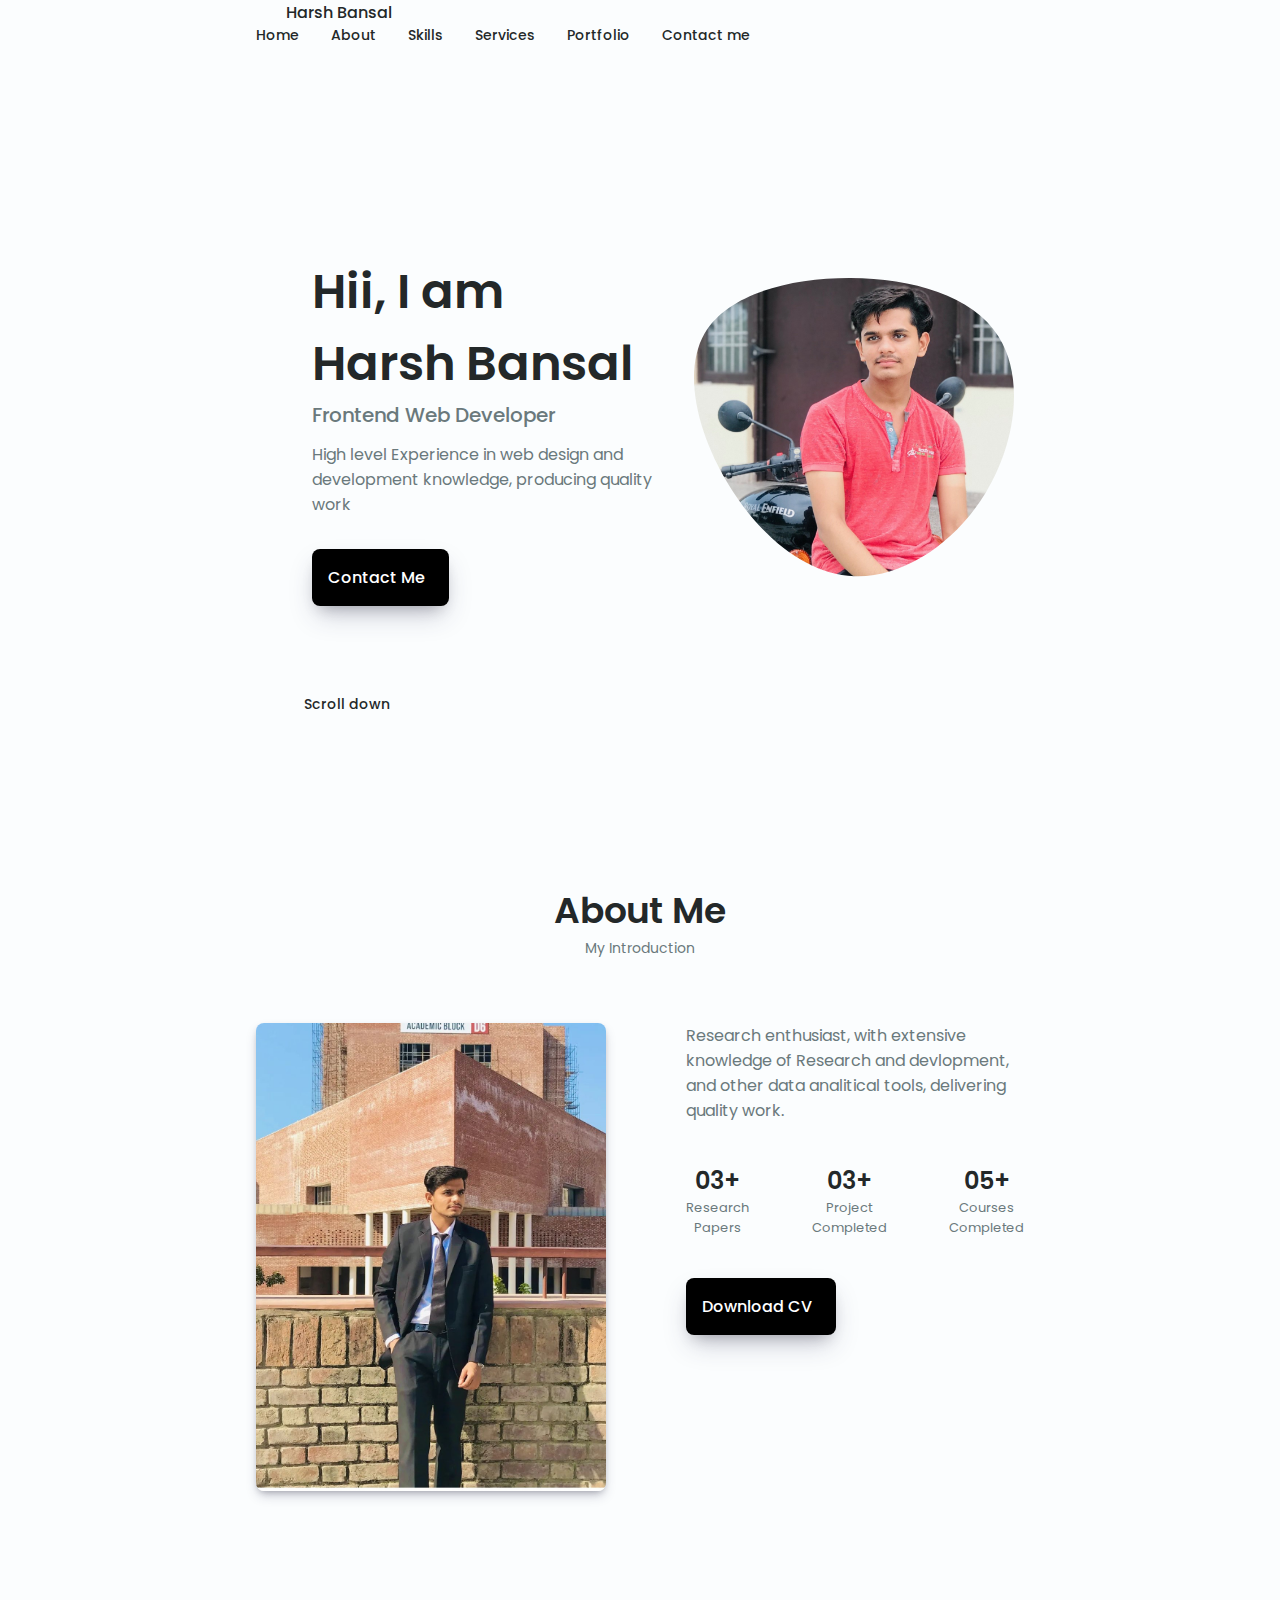
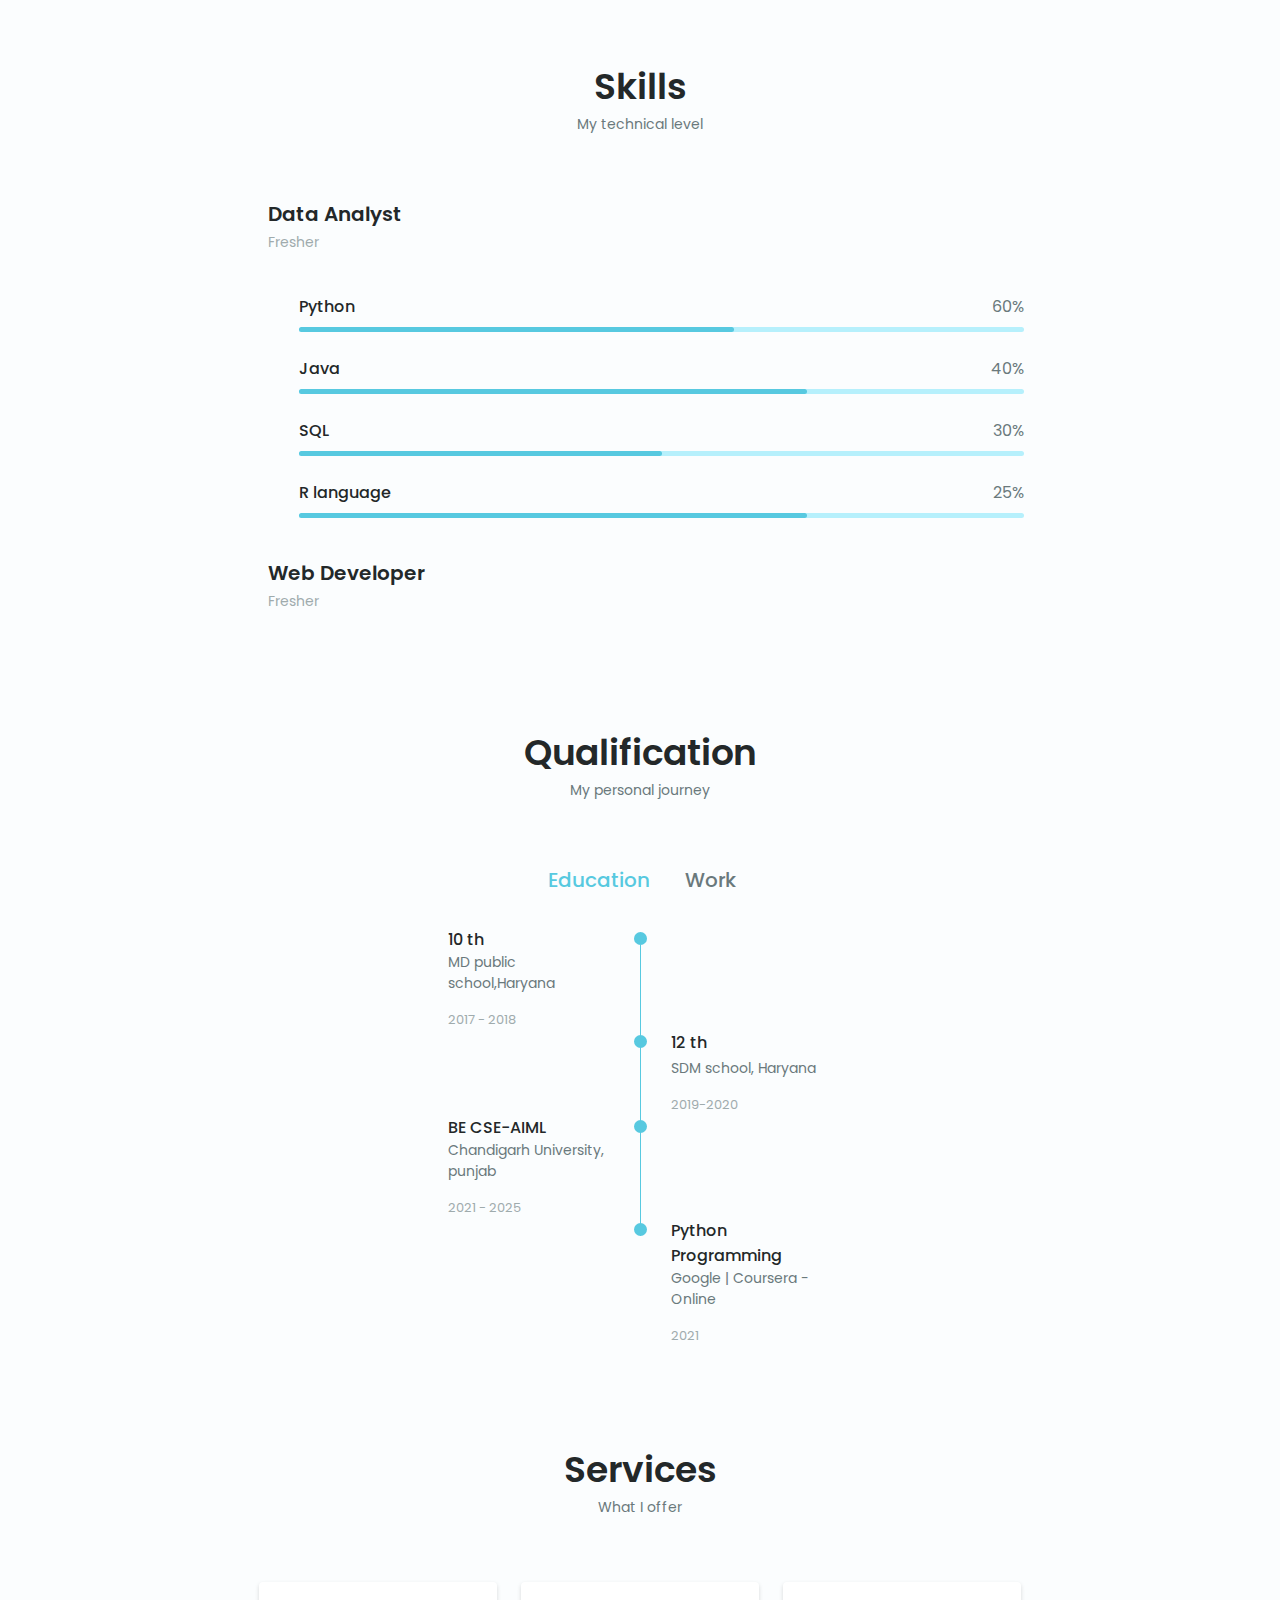
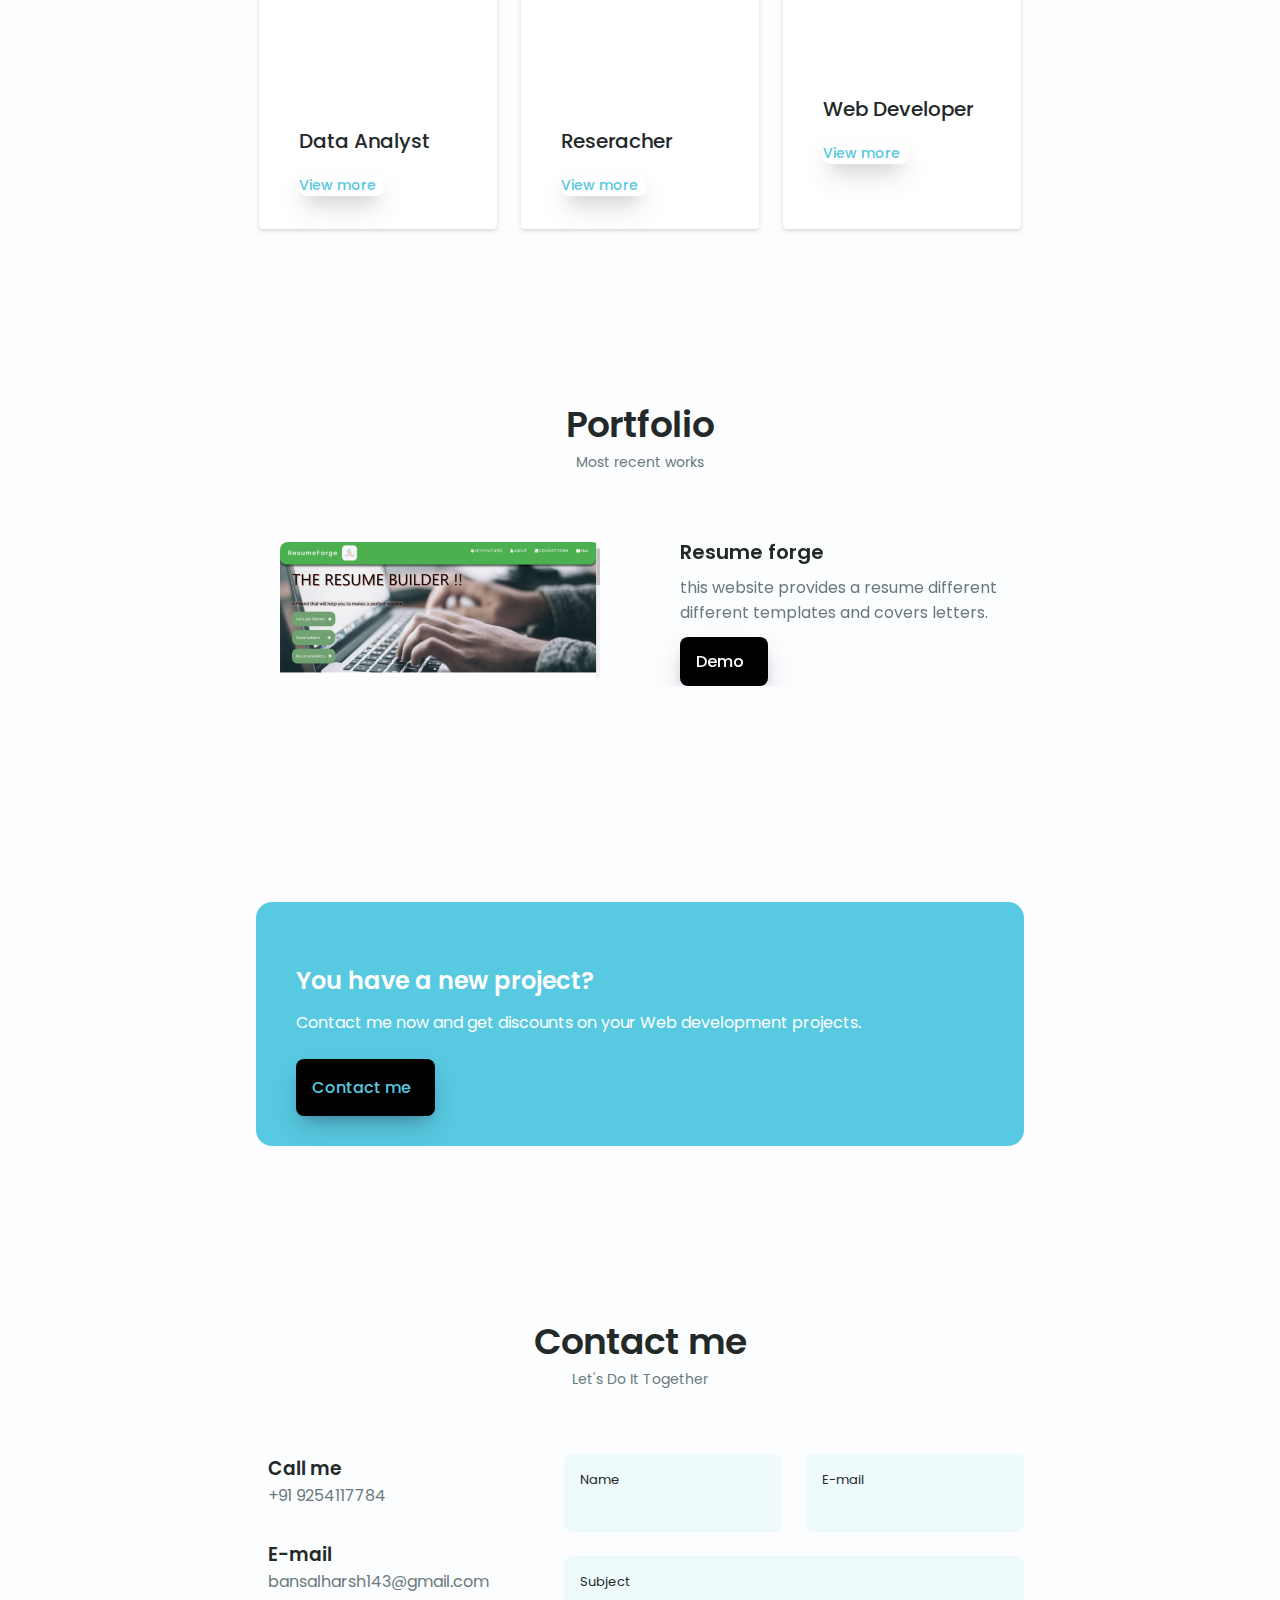
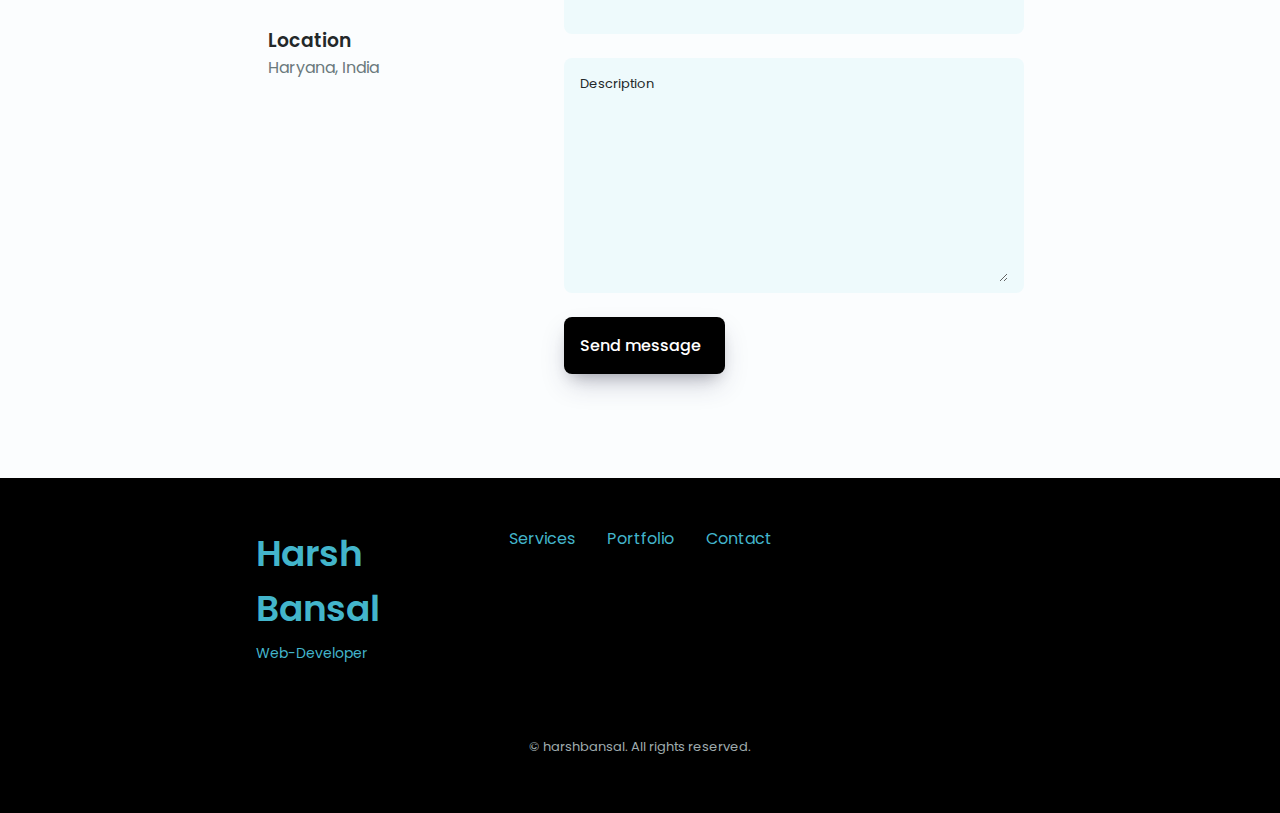
<file: Task -2 Portfolio website/index.html>
<!DOCTYPE html>
    <html lang="en">
    <head>
        <meta charset="UTF-8">
        <meta name="viewport" content="width=device-width, initial-scale=1.0">

        <!--==================== UNICONS ====================-->
        <link rel="stylesheet" href="https://unicons.iconscout.com/release/v4.0.8/css/line.css">
        
                <!--==================== SWIPER CSS ====================-->
        <link rel="stylesheet" href="assets/css/swiper-bundle.min.css">
        
        <!--==================== CSS ====================-->
        <link rel="stylesheet" href="assets/css/styles.css">

        <title>Harsh Bansal</title>
    </head>

    <body>
        <!--==================== HEADER ====================-->
        <header class="header" id="header">
            <nav class ="nav container">
                <a href="#" class= "nav__logo">Harsh Bansal</a>

                <div class="nav__menu" id="nav-menu">
                    <ul class="nav__list grid">
                        <li class="nav__item">
                            <a href="#home" class= "nav__link">
                                <i class="uil uil-estate nav__icon"></i> Home
                                
                            </a>
                            <li class="nav__item">
                                <a href="#about" class= "nav__link">
                                    <i class="uil uil-user nav__icon"></i> About
                                  
                             </a>
                             <li class="nav__item">
                                <a href="#Skills" class= "nav__link">
                                      <i class="uil uil-file nav__icon"></i> Skills
                                        
                                    </a>
                                    <li class="nav__item">
                                        <a href="#Services" class= "nav__link">
                                            <i class="uil uil-briefcase nav__icon"></i> Services  
                                        </a>
                                        <li class="nav__item">
                                            <a href="#Portfolio" class= "nav__link">
                                                <i class="uil uil-scenery nav__icon"></i> Portfolio
                                            </a>
                                            <li class="nav__item">
                                                <a href="#Contact" class= "nav__link">
                                                    <i class="uil uil-message nav__icon"></i> Contact me
                                                </a>
                                          </li>
                                       </ul>
                                   <i class="uil uil-times nav__close" id="nav-close "></i>
                              </div>
                <div class="nav__btns">
                    <!-- Theme change button -->

                <i class="uil uil-moon change-theme" id="theme-button"></i>

                    <div class="nav__toggle" id="nav-toggle">
                    <i class="uil uil-apps"></i>
                </div>
            </div> 
        </nav>
    </header>

        <!--==================== MAIN ====================-->
        <main class="main">
            <!--==================== HOME ====================-->
            <section class="home section" id="home">
                <div class="home__container container grid">
                    <div class="home__content grid">
                        <div class="home__social">
                            <a href="www.linkedin.com/in/harsh-bansal-143bansal" target="_blank" class="home__social-icon">
                                <i class="uil uil-linkedin-alt"></i>
                            </a>
    
                            <a href="https://www.instagram.com/btw__itsharshh/?igshid=YmMyMTA2M2Y=" target="_blank " class="footer__social ">
                                <i class="uil uil-instagram "></i>
                            </a>

                            <a href="https://github.com/bansalharsh143 " target="_blank" class="home__social-icon">
                                <i class="uil uil-github"></i>
                            </a>                            
                        </div> 

                        <div class="home__img">
                            <svg class="home__blob" viewBox="0 0 200 187" xmlns="http://www.w3.org/2000/svg" xmlns:xlink="http://www.w3.org/1999/xlink">
                                <mask id="mask0" mask-type="alpha">
                                    <path d="M190.312 36.4879C206.582 62.1187 201.309 102.826 182.328 134.186C163.346 165.547 
                                    130.807 187.559 100.226 186.353C69.6454 185.297 41.0228 161.023 21.7403 129.362C2.45775 
                                    97.8511 -7.48481 59.1033 6.67581 34.5279C20.9871 10.1032 59.7028 -0.149132 97.9666 
                                    0.00163737C136.23 0.303176 174.193 10.857 190.312 36.4879Z"/>
                                </mask>
                                <g mask="url(#mask0)">
                                    <path d="M190.312 36.4879C206.582 62.1187 201.309 102.826 182.328 134.186C163.346 
                                    165.547 130.807 187.559 100.226 186.353C69.6454 185.297 41.0228 161.023 21.7403 
                                    129.362C2.45775 97.8511 -7.48481 59.1033 6.67581 34.5279C20.9871 10.1032 59.7028 
                                    -0.149132 97.9666 0.00163737C136.23 0.303176 174.193 10.857 190.312 36.4879Z"/>

                                    <image  class= "home__blob-img" x=""  xlink:href="assets/img/perfil.jpg"/>
                                </g>
                            </svg>
                        </div>   
                            <div class="home__data">
                                <h1 class="home__title">Hii, I am Harsh Bansal</h1>
                                <h3 class="home__subtitle">Frontend Web Developer</h3>
                                <p class="home__description">High level Experience in web design and development 
                                    knowledge, producing quality work</p>
                                <a href="#contact" class="button button--flex home__button">
                                    Contact Me <i class="uil uil-message button__icon"></i>
                                </a>
                            </div>
                        </div> 

                              <div class="home__scroll">
                                <a href="#about" class="home__scroll-button button--flex">
                                    <i class="uil uil-mouse-alt home__scroll-mouse"></i>
                                    <span class="home__scroll-name">Scroll down</span>
                                    <i class="uil uil-arrow-down home__scroll-arrow" ></i>
                                </a>
                              </div>                        
                          </div>                
                       </section>

            <!--==================== ABOUT ====================-->
            <section class="about section" id="About">
                <h2 class="section__title">About Me </h2>
                <span class="section__subtitle">My Introduction</span>
                 
                <div class="about__container container grid">
                    <img src="assets/img/about.jpg" alt="" class="about__img">
                    
                    <div class="about__data">
                        <p class="about__description">
                            Research enthusiast, with extensive knowledge of Research and devlopment, and other data analitical tools, delivering quality work.
                        </p>
                        <div class="about__info">
                            <div>
                                <span class="about__info-title">03+</span>
                                <span class="about__info-name">Research <br> Papers</span>
                            </div>
                            <div>
                                <span class="about__info-title">03+</span>
                                <span class="about__info-name">Project <br> Completed</span>
                            </div>
                            <div>
                                <span class="about__info-title">05+</span>
                                <span class="about__info-name">Courses<br>Completed</span>
                            </div>
                        </div>
                    
                        <div class="about__buttons">
                            <a download="" href="assets/pdf/Harsh CV.pdf" class="button button--flex">
                                    Download CV<i class="uil uil-download-alt button__icon"></i>
                                </a>
                        </div>
                    </div>
                </div>
            </section>


            <!--==================== SKILLS ====================-->
                <section class="skills section" id="skills">
                    <h2 class="section__title">Skills</h2>
                    <span class="section__subtitle">My technical level</span>
        
                    <div class="skills__container container grid">
                        <div>
                            <!--==================== SKILL-1 ====================-->
                            <div class="skills__content skills__open">
                                <div class="skills__header">
                                    <i class="uil uil-analytics skills__icon"></i>
                                    <div>
                                        <h1 class="skills__title">Data Analyst</h1>
                                        <span class="skills__subtitle">Fresher</span>
                                    </div>
        
                                    <i class="uil uil-angle-down skills__arrow"></i>
                                </div>
                                <div class="skills__list grid">
                                    <div class="skills__data">
                                        <div class="skills__titles">
                                            <h3 class="skills__name">Python</h3>
                                            <span class="skills__number">60%</span>
                                        </div>
                                        <div class="skills__bar">
                                            <span class="skills__percentage skills__python"></span>
                                        </div>
                                    </div>
                                    <div class="skills__data">
                                        <div class="skills__titles">
                                            <h3 class="skills__name">Java</h3>
                                            <span class="skills__number">40%</span>
                                        </div>
                                        <div class="skills__bar">
                                            <span class="skills__percentage skills__tab"></span>
                                        </div>
                                    </div>
                                    <div class="skills__data">
                                        <div class="skills__titles">
                                            <h3 class="skills__name">SQL</h3>
                                            <span class="skills__number">30%</span>
                                        </div>
                                        <div class="skills__bar">
                                            <span class="skills__percentage skills__sql"></span>
                                        </div>
                                    </div>
                                    <div class="skills__data">
                                        <div class="skills__titles">
                                            <h3 class="skills__name">R language</h3>
                                            <span class="skills__number">25%</span>
                                        </div>
                                        <div class="skills__bar">
                                            <span class="skills__percentage skills__google"></span>
                                        </div>
                                    </div>
                                </div>
                            </div>
                            <!--==================== SKILLS 2 ====================-->
                            <!-- <div class="skills__content skills__close">
                                <div class="skills__header">
                                    <i class="uil uil-money-bill skills__icon"></i>
                                    <div>
                                        <h1 class="skills__title">Banker</h1>
                                        <span class="skills__subtitle">More than 3 years</span>
                                    </div>
        
                                    <i class="uil uil-angle-down skills__arrow"></i>
                                </div>
                                <div class="skills__list grid">
                                    <div class="skills__data">
                                        <div class="skills__titles">
                                            <h3 class="skills__name">Digital Banking</h3>
                                            <span class="skills__number">80%</span>
                                        </div>
                                        <div class="skills__bar">
                                            <span class="skills__percentage skills__bank"></span>
                                        </div>
                                    </div>
                                    <div class="skills__data">
                                        <div class="skills__titles">
                                            <h3 class="skills__name">Counters</h3>
                                            <span class="skills__number">80%</span>
                                        </div>
                                        <div class="skills__bar">
                                            <span class="skills__percentage skills__counter"></span>
                                        </div>
                                    </div>
                                    <div class="skills__data">
                                        <div class="skills__titles">
                                            <h3 class="skills__name">Google suite</h3>
                                            <span class="skills__number">70%</span>
                                        </div>
                                        <div class="skills__bar">
                                            <span class="skills__percentage skills__google"></span>
                                        </div>
                                    </div>
                                    <div class="skills__data">
                                        <div class="skills__titles">
                                            <h3 class="skills__name">MS Office</h3>
                                            <span class="skills__number">90%</span>
                                        </div>
                                        <div class="skills__bar">
                                            <span class="skills__percentage skills__office"></span>
                                        </div>
                                    </div>
                                </div>
                            </div>
                        </div>
        
                        <div> -->
                            <!--==================== SKILLS 3 ====================-->
                            <div class="skills__content skills__close">
                                <div class="skills__header">
                                    <i class="uil uil-brackets-curly skills__icon"></i>
                                    <div>
                                        <h1 class="skills__title">Web Developer</h1>
                                        <span class="skills__subtitle">Fresher</span>
                                    </div>
        
                                    <i class="uil uil-angle-down skills__arrow"></i>
                                </div>
                                <div class="skills__list grid">
                                    <div class="skills__data">
                                        <div class="skills__titles">
                                            <h3 class="skills__name">HTML</h3>
                                            <span class="skills__number">80%</span>
                                        </div>
                                        <div class="skills__bar">
                                            <span class="skills__percentage skills__html"></span>
                                        </div>
                                    </div>
                                    <div class="skills__data">
                                        <div class="skills__titles">
                                            <h3 class="skills__name">CSS</h3>
                                            <span class="skills__number">60%</span>
                                        </div>
                                        <div class="skills__bar">
                                            <span class="skills__percentage skills__css"></span>
                                        </div>
                                    </div>
                                    <div class="skills__data">
                                        <div class="skills__titles">
                                            <h3 class="skills__name">JavaScript</h3>
                                            <span class="skills__number">40%</span>
                                        </div>
                                        <div class="skills__bar">
                                            <span class="skills__percentage skills__js"></span>
                                        </div>
                                    </div>
                                    <div class="skills__data">
                                        <div class="skills__titles">
                                            <h3 class="skills__name">WordPress</h3>
                                            <span class="skills__number">70%</span>
                                        </div>
                                        <div class="skills__bar">
                                            <span class="skills__percentage skills__wordpress"></span>
                                        </div>
                                    </div>
                                </div>
                            </div>
                        </div>
                    </div>
                </section>
            </section>

            <!--==================== QUALIFICATION ====================-->
        <section class="qualification__section">
            <h2 class="section__title">Qualification</h2>
            <span class="section__subtitle">My personal journey</span>

            <div class="qualification__container container">
                <div class="qualification__tabs">
                    <div class="qualification__button button--flex qualification__active" data-target='#education'>
                        <i class="uil uil-graduation-cap qualification__icon"></i> Education
                    </div>

                    <div class="qualification__button button--flex" data-target="#work">
                        <i class="uil uil-briefcase-alt qualification__icon"></i> Work
                    </div>
                </div>

                <div class="qualification__sections">
                    <!--==================== QUALIFICATION CONTENT 1 ====================-->
                    <div class="qualification__content qualification__active" data-content id="education">
                        <!--==================== QUALIFICATION 1 ====================-->
                        <div class="qualification__data">
                            <div>
                                <h3 class="qualification__title"> 10 th</h3>
                                <span class="qualification__subtitle">MD public school,Haryana</span>
                                <div class="qualification__calendar">
                                    <i class="uil uil-calendar-alt"></i> 2017 - 2018
                                </div>
                            </div>

                            <div>
                                <span class="qualification__rounder"></span>
                                <span class="qualification__line"></span>
                            </div>
                        </div>

                        <!--==================== QUALIFICATION 2 ====================-->
                        <div class="qualification__data">
                            <div></div>
                            <div>
                                <span class="qualification__rounder"></span>
                                <span class="qualification__line"></span>
                            </div>

                            <div>
                                <h3 class="qualification__title">12 th</h3>
                                <span class="qualification__subtitle">SDM school, Haryana</span>
                                <div class="qualification__calendar">
                                    <i class="uil uil-calendar-alt"></i> 2019-2020
                                </div>
                            </div>
                        </div>

                        <!--==================== QUALIFICATION 3 ====================-->
                        <div class="qualification__data">
                            <div>
                                <h3 class="qualification__title">BE CSE-AIML</h3>
                                <span class="qualification__subtitle">Chandigarh University, punjab</span>
                                <div class="qualification__calendar">
                                    <i class="uil uil-calendar-alt"></i> 2021 - 2025
                                </div>
                            </div>

                            <div>
                                <span class="qualification__rounder"></span>
                                <span class="qualification__line"></span>
                            </div>
                        </div>

                        <!--==================== QUALIFICATION 4 ====================-->
                        <div class="qualification__data">
                            <div></div>
                            <div>
                                <span class="qualification__rounder"></span>
                                <!-- <span class="qualification__line"></span> -->
                            </div>

                            <div>
                                <h3 class="qualification__title">Python Programming </h3>
                                <span class="qualification__subtitle">Google | Coursera - Online</span>
                                <div class="qualification__calendar">
                                    <i class="uil uil-calendar-alt"></i> 2021
                                </div>
                            </div>


                        </div>
                    </div>

                    <!--==================== QUALIFICATION CONTENT 2 ====================-->
                    <div class="qualification__content" data-content id="work">
                        <!--==================== QUALIFICATION 1 ====================-->
                        <div class="qualification__data">
                            <div>
                                <h3 class="qualification__title">Digital Marketer</h3>
                                <span class="qualification__subtitle">Bizgurukul </span>
                                <div class="qualification__calendar">
                                    <i class="uil uil-calendar-alt"></i> 2021
                                </div>
                            </div>

                            <div>
                                <span class="qualification__rounder"></span>
                                <span class="qualification__line"></span>
                            </div>
                        </div>

                        <!--==================== QUALIFICATION 2 ====================-->
                        <div class="qualification__data">
                            <div></div>
                            <div>
                                <span class="qualification__rounder"></span>
                                <span class="qualification__line"></span>
                            </div>

                            <div>
                                <h3 class="qualification__title">Web developer intern</h3>
                                <span class="qualification__subtitle">Dabotics</span>
                                <div class="qualification__calendar">
                                    <i class="uil uil-calendar-alt"></i> 2023-Present
                                </div>
                            </div>
                        </div>

                        <!--==================== QUALIFICATION 3 ====================-->
                        <div class="qualification__data">
                            <div>
                                <h3 class="qualification__title">Python Programmer intern</h3>
                                <span class="qualification__subtitle">2023-Present</span>
                                <div class="qualification__calendar">
                                    <i class="uil uil-calendar-alt"></i> 2023 - Present
                                </div>
                            </div>

                            <div>
                                <span class="qualification__rounder"></span>
                                <!-- <span class="qualification__line"></span> -->
                            </div>
                        </div>

                    </div>

                </div>
            </div>
                </section>

        <!--==================== SERVICES ====================-->
        <section class="services section" id="services">
            <h2 class="section__title">Services</h2>
            <span class="section__subtitle">What I offer</span>

            <div class="services__container container grid">
                <!--==================== SERVICES 1 ====================-->
                <div class="services__content">
                    <div>
                        <i class="uil uil-analytics skills__icon"></i>
                        <h3 class="services__title">Data Analyst<br></h3>
                    </div>
                    <span class="button button--flex button--small button--link services__button">
                View more
                <i class="uil uil-arrow-right button__icon"></i>
            </span>

                    <div class="services__modal">
                        <div class="services__modal-content">
                            <h4 class="services__modal-title">Data Analyst <br></h4>
                            <i class="uil uil-times services__modal-close"></i>

                            <ul class="services__modal-services grid">
                                <li class="services__modal-service">
                                    <i class="uil uil-check-circle services__modal-icon"></i>
                                    <p>I analize data systems.</p>
                                </li>

                                <li class="services__modal-service">
                                    <i class="uil uil-check-circle services__modal-icon"></i>
                                    <p>Automating information retrieval.</p>
                                </li>

                                <li class="services__modal-service">
                                    <i class="uil uil-check-circle services__modal-icon"></i>
                                    <p>Systematically applying statistical and logical techniques.</p>
                                </li>

                                <li class="services__modal-service">
                                    <i class="uil uil-check-circle services__modal-icon"></i>
                                    <p>Visualizing graphs, charts and preparing reports and dashboards.</p>
                                </li>
                            </ul>
                        </div>
                    </div>
                </div>

                <!--==================== SERVICES 2 ====================-->
                <div class="services__content">
                    <div>
                        <i class="uil uil-money-bill skills__icon"></i>
                        <h3 class="services__title">Reseracher<br> </h3>
                    </div>
                    <span class="button button--flex button--small button--link services__button">
                View more
                <i class="uil uil-arrow-right button__icon"></i>
            </span>

                    <div class="services__modal">
                        <div class="services__modal-content">
                            <h4 class="services__modal-title">Reseracher<br></h4>
                            <i class="uil uil-times services__modal-close"></i>

                            <ul class="services__modal-services grid">
                                <li class="services__modal-service">
                                    <i class="uil uil-check-circle services__modal-icon"></i>
                                    <p>Work on various models related to health </p>
                                </li>

                                <li class="services__modal-service">
                                    <i class="uil uil-check-circle services__modal-icon"></i>
                                    <p>Provides the workshop on research paper writing.</p>
                                </li>

                                <li class="services__modal-service">
                                    <i class="uil uil-check-circle services__modal-icon"></i>
                                    <p>Improvemts of machine learning modles relaated to helath </p>
                                </li>
                            </ul>
                        </div>
                    </div>
                </div>

                <!--==================== SERVICES 3 ====================-->
                <div class="services__content">
                    <div>
                        <i class="uil uil-arrow services__icon"></i>
                        <h3 class="services__title">Web Developer<br></h3>
                    </div>
                    <span class="button button--flex button--small button--link services__button">
                View more
                <i class="uil uil-arrow-right button__icon"></i>
            </span>

                    <div class="services__modal">
                        <div class="services__modal-content">
                            <h4 class="services__modal-title">Web Developer<br></h4>
                            <i class="uil uil-times services__modal-close"></i>

                            <ul class="services__modal-services grid">
                                <li class="services__modal-service">
                                    <i class="uil uil-check-circle services__modal-icon"></i>
                                    <p>I develop the user interface.</p>
                                </li>

                                <li class="services__modal-service">
                                    <i class="uil uil-check-circle services__modal-icon"></i>
                                    <p>Webpage development.</p>
                                </li>

                                <li class="services__modal-service">
                                    <i class="uil uil-check-circle services__modal-icon"></i>
                                    <p>I create Ux element interactions.</p>
                                </li>

                                <li class="services__modal-service">
                                    <i class="uil uil-check-circle services__modal-icon"></i>
                                    <p>Well trained in html css.</p>
                                </li>
                            </ul>
                        </div>
                    </div>
                </div>


            </div>
        </section>
        <!--==================== PORTFOLIO ====================-->
        <section class="portfolio section" id="portfolio">

            <h2 class="section__title">Portfolio</h2>
            <span class="section__subtitle">Most recent works</span>

            <div class="portfolio__container container swiper-container swiper-container-initialized swiper-container-horizontal swiper-container-pointer-events swiper-container-css-mode">
                <div class="swiper-wrapper" id="swiper-wrapper-c623b4dd05fa9e11" aria-live="polite"><div class="portfolio__content grid swiper-slide swiper-slide-duplicate swiper-slide-next swiper-slide-duplicate-prev" data-swiper-slide-index="2" role="group" aria-label="3 / 3" style="width: 302px;">
                        <img src="" alt="" class="portfolio__img">

                        <div class="portfolio_">
                            <h3 class="portfolio__title">Society website</h3>
                            <p class="portfolio__description">This website i create of my society at Chandigarh university .</p>
                            <a href="#" class="button button--flex button--small portfolio__button">
                        Demo
                        <i class="uil uil-arrow-right button__icon"></i>
                    </a>
                        </div>
                    </div>
                    <!--==================== PORTFOLIO 1 ====================-->

                    <div class="portfolio__content grid swiper-slide swiper-slide-duplicate-active" data-swiper-slide-index="0" role="group" aria-label="1 / 3" style="width: 302px;">
                        <img src="assets/img/portfolio1.png" alt="" class="portfolio__img">

                        <div class="portfolio_">
                            <h3 class="portfolio__title">Resume forge</h3>
                            <p class="portfolio__description">this website provides a resume different different templates and covers letters.</p>
                            <a href="#" class="button button--flex button--small portfolio__button">
                        Demo
                        <i class="uil uil-arrow-right button__icon"></i>
                    </a>
                        </div>
                    </div>

                    <!--==================== PORTFOLIO 2 ====================-->

                    <div class="portfolio__content grid swiper-slide" data-swiper-slide-index="1" role="group" aria-label="2 / 3" style="width: 302px;">
                        <img src="assets/img/portfolio2.jpg" alt="" class="portfolio__img">

                        <div class="portfolio_">
                            <h3 class="portfolio__title">Portfolio website</h3>
                            <p class="portfolio__description">Above website i create for my portfolio.</p>
                            <a href="#" class="button button--flex button--small portfolio__button">
                        Demo
                        <i class="uil uil-arrow-right button__icon"></i>
                    </a>
                        </div>
                    </div>            

                <!-- add arrows-->
                <div class="swiper-button-next" tabindex="0" role="button" aria-label="Next slide" aria-controls="swiper-wrapper-c623b4dd05fa9e11">
                    <i class="uil uil-angle-right-b swiper-portfolio-icon"></i>
                </div>

                <div class="swiper-button-prev" tabindex="0" role="button" aria-label="Previous slide" aria-controls="swiper-wrapper-c623b4dd05fa9e11">
                    <i class="uil uil-angle-left-b swiper-portfolio-icon"></i>
                </div>

                <!-- Add Pagination -->
                <div class="swiper-pagination swiper-pagination-clickable swiper-pagination-bullets"><span class="swiper-pagination-bullet swiper-pagination-bullet-active" tabindex="0" role="button" aria-label="Go to slide 1"></span><span class="swiper-pagination-bullet" tabindex="0" role="button" aria-label="Go to slide 2"></span><span class="swiper-pagination-bullet" tabindex="0" role="button" aria-label="Go to slide 3"></span></div>


            <span class="swiper-notification" aria-live="assertive" aria-atomic="true"></span></div>

        </section>

        <!--==================== PROJECT IN MIND ====================-->
        <section class="project section">

            <div class="project__bg">
                <div class="project__container container grid">
                    <div class="project__data">
                        <h2 class="project__title">You have a new project?</h2>
                        <p class="project__description">Contact me now and get discounts on your Web development projects.</p>
                        <a href="#contact" class="button button--flex button--white">Contact me
                            <i class="uil uil-message project__icon button__icon"></i>
                        </a>

                    </div>
                    <!-- <img src="assets/img/project.png" alt="" class="project__img"> -->
                </div>
            </div>

        </section>


        <!--==================== CONTACT ME ====================-->
        <section class="contact section" id="contact">
            <h2 class="section__title">Contact me</h2>
            <span class="section__subtitle">Let's Do It Together</span>

            <div class="contact__container container grid">
                <div>
                    <div class="contact__information">
                        <i class="uil uil-phone-alt contact__icon"></i>

                        <div>
                            <h3 class="contact__title">Call me</h3>
                            <span class="contatc__subtitle">+91 9254117784</span>
                        </div>
                    </div>

                    <div class="contact__information">
                        <i class="uil uil-envelope contact__icon"></i>

                        <div>
                            <h3 class="contact__title">E-mail</h3>
                            <span class="contatc__subtitle">bansalharsh143@gmail.com</span>
                        </div>
                    </div>

                    <div class="contact__information">
                        <i class="uil uil-map-marker contact__icon"></i>

                        <div>
                            <h3 class="contact__title">Location</h3>
                            <span class="contatc__subtitle">Haryana, India</span>
                        </div>
                    </div>
                </div>

                <form action="" class="contact__form grid">
                    <div class="contact__inputs grid">
                        <div class="contact__content">
                            <label for="" class="contact__label">Name</label>
                            <input type="text" class="contact__input" required>
                        </div>

                        <div class="contact__content">
                            <label for="" class="contact__label">E-mail </label>
                            <input type="email" class="contact__input" required>
                        </div>
                    </div>

                    <div class="contact__content">
                        <label for="" class="contact__label">Subject</label>
                        <input type="text" class="contact__input" required>
                    </div>

                    <div class="contact__content">
                        <label for="" class="contact__label">Description</label>
                        <textarea name="" id="" cols="0" rows="7" class="contact__input" required></textarea>
                    </div>

                    <div>
                        <a href="#" class="button button--flex">
                            Send message
                            <i class="uil uil-message button__icon"></i>
                        </a>
                    </div>
                </form>
            </div>

        </section>
    </main>

    <!--==================== FOOTER ====================-->
    <footer class="footer">

        <div class="footer__bg">
            <div class="footer__container container grid">
                <div>
                    <h1 class="footer__title">Harsh Bansal</h1>
                    <span class="footer__subtitle">Web-Developer</span>
                </div>

                <ul class="footer__links">
                    <li>
                        <a href="#services" class="footer__link">Services</a>
                    </li>
                    <li>
                        <a href="#portfolio" class="footer__link">Portfolio</a>
                    </li>
                    <li>
                        <a href="#contact" class="footer__link">Contact</a>
                    </li>
                </ul>

                <div class="footer__socials">
                    <a href="www.linkedin.com/in/harsh-bansal-143bansal=YmMyMTA2M2Y=" target=" _blank " class="footer__social ">
                        <i class="uil uil-facebook "></i>
                    </a>
                    <a href="https://instagram.com/btw__itsharshh?igshid=YmMyMTA2M2Y=" target=" _blank " class="footer__social ">
                        <i class="uil uil-instagram "></i>
                    </a>
                    <a href="https://instagram.com/btw__itsharshh?igshid=YmMyMTA2M2Y=" target=" _blank " class="footer__social ">
                        <i class="uil uil-twitter-alt "></i>
                    </a>
                </div>
            </div>
            <p class="footer__copy ">&#169; harshbansal. All rights reserved.</p>
        </div>
    </footer>

    <!--==================== SCROLL TOP ====================-->
    <a href="# " class="scrollup " id="scroll-up ">
        <i class="uil uil-arrow-up scrollup__icon "></i>
    </a>
    

    <!--==================== SWIPER JS ====================-->
    <script src="assets/js/swiper-bundle.min.js"></script>

    <!--==================== MAIN JS ====================-->
    <script src="assets/js/main.js"></script>
</body>

</html>
</file>
<file: Task -2 Portfolio website/assets/css/styles.css>
/* ==================== GOOGLE FONTS ====================*/

@import url("https://fonts.googleapis.com/css2?family=Poppins:wght@400;500;600&display=swap");

/*==================== VARIABLES CSS ====================*/

:root {
    --header-height: 3rem;
    /*========== Colors ==========*/
    /* Change favorite color */
    --hue-color: 190;
    /*Purple 250 - Green 142 - Blue 230 - Pink 340*/
    /* HSL color mode */
    --first-color: hsl(var(--hue-color), 69%, 61%);
    --first-color-second: hsl(var(--hue-color), 69%, 61%);
    --first-color-alt: hsl(var(--hue-color), 57%, 53%);
    --first-color-lighter: hsl(var(--hue-color), 92%, 85%);
    --title-color: hsl(var(--hue-color), 8%, 15%);
    --text-color: hsl(var(--hue-color), 8%, 45%);
    --text-color-light: hsl(var(--hue-color), 8%, 65%);
    --input-color: hsl(var(--hue-color), 70%, 96%);
    --body-color: hsl(var(--hue-color), 60%, 99%);
    --container-color: #fff;
    --scroll-bar-color: hsl(var(--hue-color), 12%, 90%);
    --scroll-thumb-color: hsl(var(--hue-color), 12%, 80%);
    /*========== Font and typography ==========*/
    --body-font: "Poppins", sans-serif;
    /* .5rem = 8px, 1rem = 16px, 1.5rem = 24px ... */
    --big-font-size: 2rem;
    --h1-font-size: 1.5rem;
    --h2-font-size: 1.25rem;
    --h3-font-size: 1.125rem;
    --normal-font-size: 0.938rem;
    --small-font-size: 0.813rem;
    --smaller-font-size: 0.75rem;
    /*========== Font weight ==========*/
    --font-medium: 500;
    --font-semi-bold: 600;
    /*========== Margenes Bottom ==========*/
    /* .25rem = 4px, .5rem = 8px, .75rem = 12px ... */
    --mb-0-25: 0.25rem;
    --mb-0-5: 0.5rem;
    --mb-0-75: 0.75rem;
    --mb-1: 1rem;
    --mb-1-5: 1.5rem;
    --mb-2: 2rem;
    --mb-2-5: 2.5rem;
    --mb-3: 3rem;
    /*========== z index ==========*/
    --z-tooltip: 10;
    --z-fixed: 100;
    --z-modal: 1000;
}


/* Font size for large devices */

@media screen and (min-width: 968px) {
     :root {
        --big-font-size: 3rem;
        --h1-font-size: 2.25rem;
        --h2-font-size: 1.5rem;
        --h3-font-size: 1.25rem;
        --normal-font-size: 1rem;
        --small-font-size: 0.875rem;
        --smaller-font-size: 0.813rem;
    }
}


/*========== Variables Dark theme ==========*/

body.dark-theme {
    /* HSL color mode */
    --first-color-second: hsl(var(--hue-color), 30%, 8%);
    --title-color: hsl(var(--hue-color), 8%, 95%);
    --text-color: hsl(var(--hue-color), 8%, 45%);
    --text-color-light: hsl(var(--hue-color), 8%, 75%);
    --input-color: hsl(var(--hue-color), 29%, 16%);
    --body-color: hsl(var(--hue-color), 28%, 12%);
    --container-color: hsl(var(--hue-color), 29%, 16%);
    --scroll-bar-color: hsl(var(--hue-color), 12%, 48%);
    --scroll-thumb-color: hsl(var(--hue-color), 12%, 36%);
}


/*========== Button Dark/Light ==========*/

.nav__btns {
    display: flex;
    align-items: center;
}

.change-theme {
    font-size: 1.25rem;
    color: var(--title-color);
    margin-right: var(--mb-1);
    cursor: pointer;
}

.change-theme:hover {
    color: var(--first-color);
}


/*==================== BASE ====================*/

* {
    box-sizing: border-box;
    padding: 0;
    margin: 0;
}

html {
    scroll-behavior: smooth;
}

body {
    margin: 0 0 var(--header-height) 0;
    font-family: var(--body-font);
    font-size: var(--normal-font-size);
    background-color: var(--body-color);
    color: var(--text-color);
}

h1,
h2,
h3,
h4 {
    color: var(--title-color);
    font-weight: var(--font-semi-bold);
}

ul {
    list-style: none;
}

a {
    text-decoration: none;
}

img {
    width: 100%;
    height: auto;
}


/*==================== REUSABLE CSS CLASSES ====================*/

.section {
    padding: 2rem 0 4rem;
    margin-bottom: 40px;
}

.section__title {
    font-size: var(--h1-font-size);
}

.section__subtitle {
    display: block;
    font-size: var(--small-font-size);
    margin-bottom: var(--mb-2);
}

.section__title,
.section__subtitle {
    text-align: center;
}


/*==================== LAYOUT ====================*/

.container {
    max-width: 768px;
    margin-left: var(--mb-1-5);
    margin-right: var(--mb-1-5);
}

.grid {
    display: grid;
    gap: 1.5rem;
}



/*==================== NAV ====================*/

.nav__logo,
.nav__toggle {
    color: var(--title-color);
    font-weight: var(--font-medium);
    margin-left: 30px;
}

.nav__logo:hover {
    color: var(--first-color);
}

.nav__toggle {
    font-size: 1.1rem;
    cursor: pointer;
}

.nav__toggle:hover {
    color: var(--first-color);
}

@media screen and (max-width: 767px) {
    .nav__menu {
        position: fixed;
        bottom: -100%;
        left: 0;
        width: 100%;
        background-color: var(--body-color);
        padding: 2rem 1.5rem 4rem;
        box-shadow: 0 -1px 4px rgba(0, 0, 0, 0.15);
        border-radius: 1.5rem 1.5rem 0 0;
        transition: 0.3s;
    }
}

.nav__list {
    grid-template-columns: repeat(3, 1fr);
    gap: 2rem;
}

.nav__link {
    display: flex;
    flex-direction: column;
    align-items: center;
    font-size: var(--small-font-size);
    color: var(--title-color);
    font-weight: var(--font-medium);
}

.nav__link:hover {
    color: var(--first-color);
}

.nav__icon {
    font-size: 1.2rem;
}

.nav__close {
    position: absolute;
    right: 1.3rem;
    bottom: 0.5rem;
    font-size: 1.5rem;
    cursor: pointer;
    color: var(--first-color);
}

.nav__close:hover {
    color: var(--first-color-alt);
}


/* show menu */

.show-menu {
    bottom: 0;
}


/* Active link */

.active-link {
    color: var(--first-color);
}


/* Change background header */

.scroll-header {
    box-shadow: 0 -1px 4px rgba(0, 0, 0, 0.15);
}


/*==================== HOME ====================*/

.home__container {
    gap: 1rem;
}

.home__content {
    grid-template-columns: 0.5fr 3fr;
    padding-top: 3.5rem;
    align-items: center;
}

.home__social {
    display: grid;
    grid-template-columns: max-content;
    row-gap: 1rem;
}

.home__social-icon {
    font-size: 1.25rem;
    color: var(--first-color);
}

.home__social-icon:hover {
    color: var(--first-color-alt);
}

.home__blob {
    width: 200px;
    fill: var(--first-color);
}

.home__blob-img {
    width: 220px;
    box-shadow: 2px 0px 2px black;
}

.home__data {
    grid-column: 1/3;
}

.home__title {
    font-size: var(--big-font-size);
}

.home__subtitle {
    font-size: var(--h3-font-size);
    color: var(--text-color);
    font-weight: var(--font-medium);
    margin-bottom: var(--mb-0-75);
}

.home__description {
    margin-bottom: var(--mb-2);
}

.home__scroll {
    display: none;
}

.home__scroll-button {
    color: var(--first-color);
    transition: 0.3s;
}

.home__scroll-button:hover {
    transform: translateY(0.25rem);
}

.home__scroll-mouse {
    font-size: 2rem;
}

.home__scroll-name {
    font-size: var(--small-font-size);
    color: var(--title-color);
    font-weight: var(--font-medium);
    margin-right: var(--mb-0-25);
}

.home__scroll-arrow {
    font-size: 1.25rem;
}


/*==================== BUTTONS ====================*/

.button {
    display: inline-block;
    background-color: black;
    color: #ffff;
    padding: 1rem;
    border-radius: 0.5rem;
    font-weight: var(--font-medium);
    box-shadow: rgba(50, 50, 93, 0.25) 0px 13px 27px -5px, rgba(0, 0, 0, 0.3) 0px 8px 16px -8px;
}

.button:hover {
    background-color: var(--first-color-alt);
}

.button__icon {
    font-size: 1.2rem;
    margin-left: var(--mb-0-5);
    transition: 0.3s;
}

.button--white {
    background-color: black;
    color: var(--first-color);
}

.button--white:hover {
    background-color: #fff;
}

.button--flex {
    display: inline-flex;
    align-items: center;
    transition: 0.3s;
}

.button--small {
    padding: 0.75rem 1rem;
}

.button--link {
    padding: 0;
    background-color: transparent;
    color: var(--first-color);
}

.button--link:hover {
    background-color: transparent;
    color: var(--first-color-alt);
}


/*==================== ABOUT ====================*/

.about__img {
    width: 200px;
    border-radius: 0.5rem;
    justify-self: center;
    align-items: center;
    box-shadow: rgba(50, 50, 93, 0.25) 0px 6px 12px -2px, rgba(0, 0, 0, 0.3) 0px 3px 7px -3px;
}

.about__description {
    text-align: center;
    margin-bottom: var(--mb-2-5);
}

.about__info {
    display: flex;
    justify-content: space-evenly;
    margin-bottom: var(--mb-2-5);
}

.about__info-title {
    font-size: var(--h2-font-size);
    font-weight: var(--font-semi-bold);
    color: var(--title-color);
}

.about__info-name {
    font-size: var(--smaller-font-size);
}

.about__info-title,
.about__info-name {
    display: block;
    text-align: center;
}

.about__buttons {
    display: flex;
    justify-content: center;
}


/*==================== SKILLS ====================*/

.skills__container {
    row-gap: 0;
}

.skills__header {
    display: flex;
    align-items: center;
    margin-bottom: var(--mb-2-5);
    cursor: pointer;
}

.skills__icon,
.skills__arrow {
    font-size: 2rem;
    color: var(--first-color);
}

.skills__icon {
    margin-right: var(--mb-0-75);
}

.skills__title {
    font-size: var(--h3-font-size);
}

.skills__subtitle {
    font-size: var(--small-font-size);
    color: var(--text-color-light);
}

.skills__arrow {
    margin-left: auto;
    transition: 0.4s;
}

.skills__list {
    row-gap: 1.5rem;
    padding-left: 2.7rem;
}

.skills__titles {
    display: flex;
    justify-content: space-between;
    margin-bottom: var(--mb-0-5);
}

.skills__name {
    font-size: var(--normal-font-size);
    font-weight: var(--font-medium);
}

.skills__bar,
.skills__percentage {
    height: 5px;
    border-radius: 0.25rem;
}

.skills__bar {
    background-color: var(--first-color-lighter);
}

.skills__percentage {
    display: block;
    background-color: var(--first-color);
}

.skills__html {
    width: 80%;
}

.skills__css {
    width: 60%;
}

.skills__js {
    width: 40%;
}

.skills__wordpress {
    width: 70%;
}

.skills__python {
    width: 60%;
}

.skills__tab {
    width: 70%;
}

.skills__sql {
    width: 50%;
}

.skills__google {
    width: 70%;
}

.skills__bank {
    width: 80%;
}

.skills__google {
    width: 70%;
}

.skills__counter {
    width: 80%;
}

.skills__office {
    width: 90%;
}

.skills__close .skills__list {
    height: 0;
    overflow: hidden;
}

.skills__open .skills__list {
    height: max-content;
    margin-bottom: var(--mb-2-5);
}

.skills__open .skills__arrow {
    transform: rotate(-180deg);
}


/*==================== QUALIFICATION ====================*/

.qualification__tabs {
    display: flex;
    justify-content: space-evenly;
    margin-bottom: var(--mb-2);
}

.qualification__button {
    font-size: var(--h3-font-size);
    font-weight: var(--font-medium);
    cursor: pointer;
}

.qualification__button:hover {
    color: var(--first-color);
}

.qualification__icon {
    font-size: 1.8rem;
    margin-right: var(--mb-0-25);
}

.qualification__data {
    display: grid;
    grid-template-columns: 1fr max-content 1fr;
    column-gap: 1.5rem;
}

.qualification__title {
    font-size: var(--normal-font-size);
    font-weight: var(--font-medium);
}

.qualification__subtitle {
    display: inline-block;
    font-size: var(--small-font-size);
    margin-bottom: var(--mb-1);
}

.qualification__calendar {
    font-size: var(--smaller-font-size);
    color: var(--text-color-light);
    /* margin-bottom: var(--mb-1) */
}

.qualification__rounder {
    display: inline-block;
    width: 13px;
    height: 13px;
    background-color: var(--first-color);
    border-radius: 50%;
}

.qualification__line {
    display: block;
    width: 1px;
    height: 100%;
    background-color: var(--first-color);
    transform: translate(6px, -7px);
}

.qualification__content[data-content] {
    display: none;
}

.qualification__active[data-content] {
    display: block;
}

.qualification__button.qualification__active {
    color: var(--first-color);
}


/*==================== SERVICES ====================*/

.services__container {
    gap: 1.5rem;
    grid-template-columns: repeat(2, 1fr);
}

.services__content {
    position: relative;
    background-color: var(--container-color);
    padding: 3.5rem 0.5rem 1.25rem 1.5rem;
    border-radius: 0.25rem;
    box-shadow: 0 2px 4px rgba(0, 0, 0, 0.15);
    transition: 0.3s;
}

.services__content:hover {
    box-shadow: 0 4px 8px rgba(0, 0, 0, 0.3);
}

.services__icon {
    display: block;
    font-size: 1.5rem;
    color: var(--first-color);
    margin-bottom: var(--mb-1);
}

.services__title {
    font-size: var(--h3-font-size);
    margin-bottom: var(--mb-1);
    font-weight: var(--font-medium);
}

.services__button {
    cursor: pointer;
    font-size: var(--small-font-size);
}

.services__button:hover .button__icon {
    transform: translateX(0.25rem);
}

.services__modal {
    position: fixed;
    top: 0;
    left: 0;
    right: 0;
    bottom: 0;
    background-color: rgba(0, 0, 0, 0.5);
    display: flex;
    align-items: center;
    justify-content: center;
    padding: 0 1rem;
    z-index: var(--z-modal);
    opacity: 0;
    visibility: hidden;
    transition: 0.3s;
}

.services__modal-content {
    position: relative;
    background-color: var(--container-color);
    padding: 1.5rem;
    border-radius: 0.5rem;
}

.services__modal-services {
    row-gap: 1rem;
}

.services__modal-service {
    display: flex;
}

.services__modal-title {
    font-size: var(--h3-font-size);
    font-weight: var(--font-medium);
    margin-bottom: var(--mb-1-5);
}

.services__modal-close {
    position: absolute;
    top: 1rem;
    right: 1rem;
    font-size: 1.5rem;
    color: var(--first-color);
    cursor: pointer;
}

.services__modal-icon {
    color: var(--first-color);
    margin-right: var(--mb-0-25);
}


/* Active Modal */

.active-modal {
    opacity: 1;
    visibility: visible;
}


/*==================== PORTFOLIO ====================*/

.swiper-container-css-mode>.swiper-wrapper>.swiper-slide {
    scroll-snap-align: start start;
  }
  
  
  .portfolio__container {
      overflow: initial;
  }
  
  .portfolio__content {
      padding: 0 1.5rem;
  }
  
  .portfolio__img {
      width: 265px;
      border-radius: 0.5rem;
      justify-self: center;
  }
  
  .portfolio__title {
      font-size: var(--h3-font-size);
      margin-bottom: var(--mb-0-5);
  }
  
  .portfolio__description {
      margin-bottom: var(--mb-0-75);
  }
  
  .portfolio__button:hover .button__icon {
      transform: translateX(0.25rem);
  }
  
  .swiper-button-prev::after,
  .swiper-button-next::after {
      content: "";
  }
  
  .swiper-portfolio-icon {
      font-size: 2rem;
      color: var(--first-color);
  }
  
  .swiper-button-prev {
      left: -0.5rem;
  }
  
  .swiper-button-next {
      right: -0.5rem;
  }
  
  .swiper-container-horizontal>.swiper-pagination-bullets {
      bottom: -2.5rem;
  }
  
  .swiper-pagination-bullet-active {
      background-color: var(--first-color);
  }
  
  .swiper-button-prev,
  .swiper-button-next,
  .swiper-pagination-bullet {
      outline: none;
  }



/*==================== PROJECT IN MIND ====================*/

.project {
    text-align: center;
}

.project__bg {
    background-color: var(--first-color-second);
    padding-top: 3rem;
}

.project__title {
    font-size: var(--h2-font-size);
    margin-bottom: var(--mb-0-75);
}

.project__description {
    margin-bottom: var(--mb-1-5);
}

.project__title,
.project__description {
    color: #fff;
}

.project__img {
    width: 232px;
    justify-self: center;
}


/*==================== TESTIMONIAL ====================*/

.testimonial__data,
.testimonial__header {
    display: flex;
}

.testimonial__data {
    justify-content: space-between;
    margin-bottom: var(--mb-1);
}

.testimonial__img {
    width: 60px;
    height: 60px;
    border-radius: 50%;
    margin-right: var(--mb-0-75);
}

.testimonial__name {
    font-size: var(--h3-font-size);
    font-weight: var(--font-medium);
}

.testimonial__client {
    font-size: var(--small-font-size);
    color: var(--text-color-light);
}

.testimonial__description {
    margin-bottom: var(--mb-2-5);
}

.testimonial__icon-star {
    color: var(--first-color);
}

.swiper-container .swiper-pagination-testimonial {
    bottom: 0;
}


/*==================== CONTACT ME ====================*/

.contact__container {
    row-gap: 3rem;
}

.contact__information {
    display: flex;
    margin-bottom: var(--mb-2);
}

.contact__icon {
    font-size: 1.5rem;
    color: var(--first-color);
    margin-right: var(--mb-0-75);
}

.content__title {
    font-size: var(--h3-font-size);
    font-weight: var(--font-medium);
}

.contact__subtitle {
    font-size: var(--small-font-size);
    color: var(--text-color-light);
}

.contact__content {
    background-color: var(--input-color);
    border-radius: 0.5rem;
    padding: 0.75rem 1rem 0.25rem;
}

.contact__label {
    font-size: var(--smaller-font-size);
    color: var(--title-color);
}

.contact__input {
    width: 100%;
    background-color: var(--input-color);
    color: var(--text-color);
    font-family: var(--body-font);
    font-size: var(--normal-font-size);
    border: none;
    outline: none;
    padding: 0.25rem 0.5rem 0.5rem 0;
}


/*==================== FOOTER ====================*/

.footer {
    padding-top: 2rem;
}

.footer__container {
    row-gap: 3.5rem;
}

.footer__bg {
    background-color: black;
    padding: 2rem 0 3rem;
}

.footer__title {
    font-size: var(--h1-font-size);
    margin-bottom: var(--mb-0-25);
}

.footer__subtitle {
    font-size: var(--small-font-size);
}

.footer__links {
    display: flex;
    flex-direction: column;
    row-gap: 1.5rem;
}

.footer__link:hover {
    color: var(--first-color-lighter);
}

.footer__social {
    font-size: 1.25rem;
    margin-right: var(--mb-1-5);
}

.footer__social:hover {
    color: var(--first-color-lighter);
}

.footer__copy {
    font-size: var(--smaller-font-size);
    text-align: center;
    color: var(--text-color-light);
    margin-top: var(--mb-3);
}

.footer__title,
.footer__subtitle,
.footer__link,
.footer__social {
    color: var(--first-color-alt);
}


/*========== SCROLL UP ==========*/

.scrollup {
    position: fixed;
    right: 1rem;
    bottom: -20%;
    background-color: var(--first-color);
    opacity: 0.8;
    padding: 0 0.3rem;
    border-radius: 0.4rem;
    z-index: var(--z-tooltip);
    transition: 0.4s;
}

.scrollup:hover {
    background-color: var(--first-color-alt);
}

.scrollup__icon {
    font-size: 1.5rem;
    color: #fff;
}


/* Show scroll */

.show-scroll {
    bottom: 5rem;
}


/*========== SCROLL BAR ==========*/

::-webkit-scrollbar {
    width: 0.6rem;
    background-color: var(--scroll-bar-color);
    border-radius: 0.5rem;
}

::-webkit-scrollbar-thumb {
    background-color: var(--scroll-thumb-color);
    border-radius: 0.5rem;
}

::-webkit-scrollbar-thumb:hover {
    background-color: var(--text-color-light);
}


/*==================== MEDIA QUERIES ====================*/


/* For small devices */

@media screen and (max-width: 380px) {
    .container {
        margin-left: var(--mb-1);
        margin-right: var(--mb-1);
    }
    .nav__menu {
        padding: 2rem 0.25rem 4rem;
    }
    .nav__list {
        column-gap: 0;
    }
    .home__content {
        grid-template-columns: 0.35fr 3fr;
    }
    .home__blob {
        width: 250px;
    }
    .home__social-icon {
        width: 30px;
    }
    .home__subtitle {
        font-size: 24px;
    }
    .home__description {
        font-size: 18px;
    }
    .home__button {
        font-size: 20px;
    }
    .skills__title {
        font-size: var(--normal-font-size);
    }
    .qualification__data {
        gap: 0.5rem;
    }
    .services__container {
        grid-template-columns: max-content;
        justify-content: center;
    }
    .services__content {
        padding-right: 3.5rem;
    }
    .services__modal {
        padding: 0 0.5rem;
    }
    .project__img {
        width: 200px;
    }
    .testimonial__header,
    .testimonial__data {
        flex-direction: column;
        align-items: center;
    }
    .testimonial__img {
        margin-right: 0;
        margin-bottom: var(--mb-0-25);
    }
    .testimonial__data,
    .testimonial__description {
        text-align: center;
    }
}


/* For medium devices */

@media screen and (min-width: 568px) {
    .home__content {
        grid-template-columns: max-content 1fr 1fr;
    }
    .home__data {
        grid-column: initial;
    }
    .home__img {
        order: 1;
        justify-self: center;
    }
    .about__container,
    .skills_container,
    .portfolio__content,
    .project__container,
    .contact__container,
    .footer__container {
        grid-template-columns: repeat(2, 1fr);
    }
    .qualification__sections {
        display: grid;
        grid-template-columns: 0.6fr;
        justify-content: center;
    }
    @media screen and (min-width: 768px) {
        .container {
            margin-left: auto;
            margin-right: auto;
        }
        .body {
            margin: 0;
        }
        .section {
            padding: 6rem 0 2rem;
        }
        .section__subtitle {
            margin-bottom: 4rem;
        }
        .header {
            top: 0;
            bottom: initial;
        }
        .header,
        .main,
        .footer__container {
            padding: 0 1rem;
        }
        .nav {
            height: calc(var(--header-height) + 1.5rem);
            column-gap: 1rem;
        }
        .nav__icon,
        .nav__close,
        .nav__toggle {
            display: none;
        }
        .nav__list {
            display: flex;
            column-gap: 2rem;
        }
        .nav__menu {
            margin-left: auto;
        }
        .change-theme {
            margin: 0;
        }
        .home__container {
            row-gap: 5rem;
        }
        .home__content {
            padding-top: 5.5rem;
            column-gap: 2rem;
        }
        .home__blob {
            width: 270px;
        }
        .home__scroll {
            display: block;
        }
        .home__scroll-button {
            margin-left: 3rem;
        }
        .about__container {
            column-gap: 5rem;
        }
        .about__img {
            width: 350px;
        }
        .about__description {
            text-align: initial;
        }
        .about__info {
            justify-content: space-between;
        }
        .about__buttons {
            justify-content: initial;
        }
        .qualification__tabs {
            justify-content: center;
        }
        .qualification__button {
            margin: 0 var(--mb-1);
        }
        .qualification__sections {
            grid-template-columns: 0.5fr;
        }
        .services__container {
            grid-template-columns: repeat(3, 218px);
            justify-content: center;
        }
        .services__icon {
            font-size: 2rem;
        }
        .services__content {
            padding: 6rem 0 2rem 2.5rem;
        }
        .services__modal-content {
            width: 450px;
        }
        .portfolio__img {
            width: 320px;
        }
        .portfolio__content {
            align-items: center;
        }
        .project {
            text-align: initial;
        }
        .project__bg {
            background: none;
        }
        .project__container {
            background-color: var(--first-color-second);
            border-radius: 1rem;
            padding: 3rem 2.5rem 0;
            grid-template-columns: 1fr max-content;
            column-gap: 3rem;
        }
        .project__data {
            padding-top: 0.8rem;
        }
        .footer__container {
            grid-template-columns: repeat(3, 1fr);
        }
        .footer__bg {
            padding: 3rem 0 3.5rem;
        }
        .footer__links {
            flex-direction: row;
            column-gap: 2rem;
        }
        .footer__socials {
            justify-self: flex-end;
        }
        .footer__copy {
            margin-top: 4.5rem;
        }
    }
}


/* For large devices */

@media screen and (min-width: 1024px) {
    body {
        margin: 0;
    }
    .header,
    .main,
    .footer__container {
        padding: 0;
    }
    .home__blob {
        width: 320px;
    }
    .home__social {
        transform: translateX(-6rem);
    }
    .services__container {
        grid-template-columns: repeat(3, 238px);
    }
    .portfolio__content {
        column-gap: 5rem;
    }
    .project__container {
        padding-bottom: 30px;
    }
    .swiper-portfolio-icon {
        font-size: 3.5rem;
    }
    .swiper-button-prev {
        left: -3.5rem;
    }
    .swiper-button-next {
        right: -3.5rem;
    }
    .swiper-container-horizontal>.swiper-pagination-bullets {
        bottom: -4.5rem;
    }
    .contact__form {
        width: 460px;
    }
    .contact__inputs {
        grid-template-columns: repeat(2, 1fr);
    }
}
</file>
